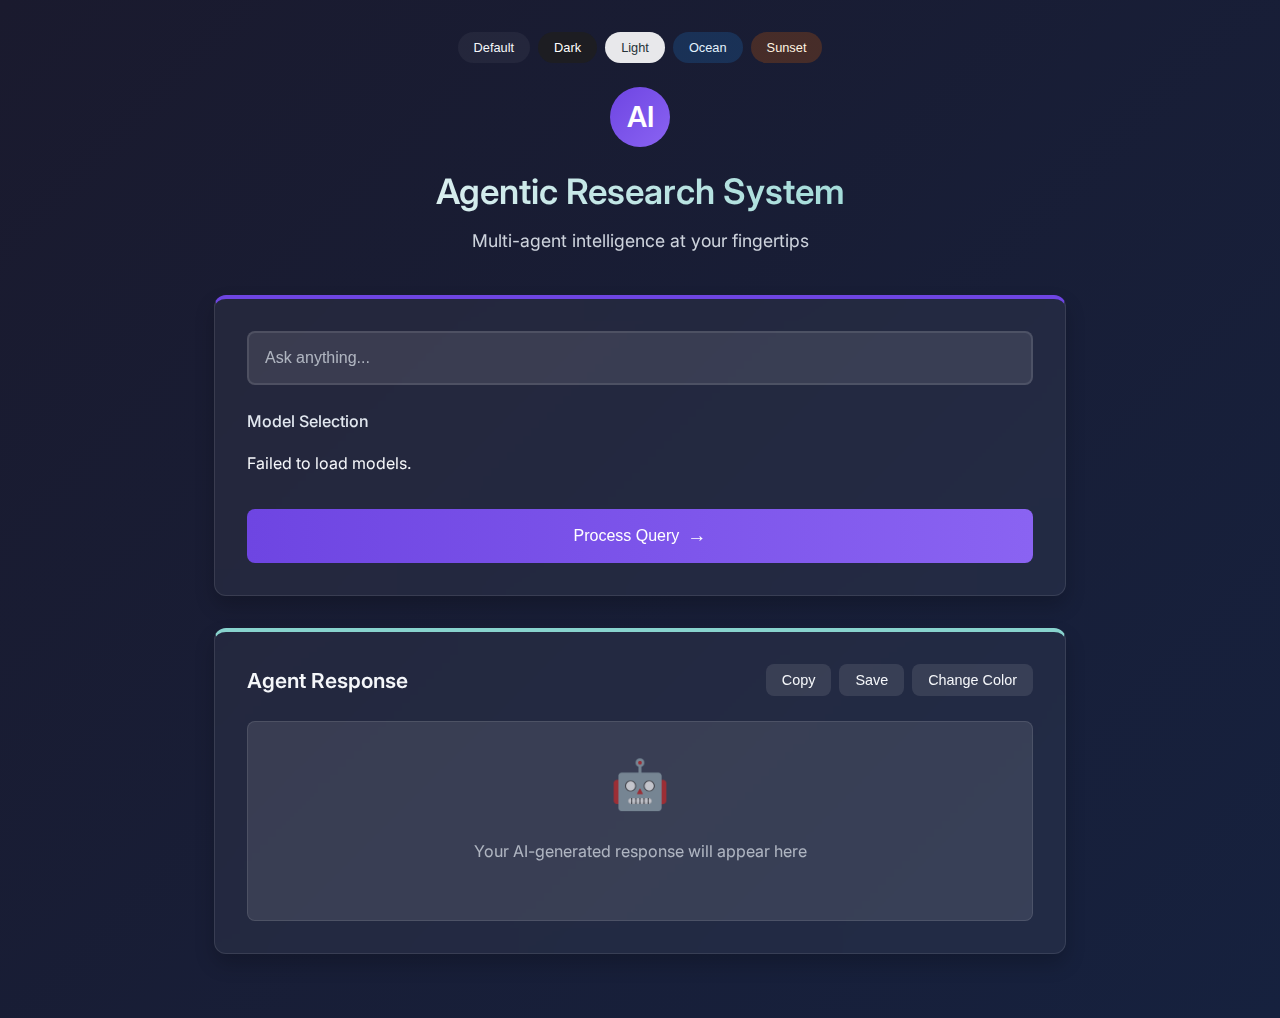
<file: Deep_Web_Research_Agentic_System/frontend/templates/test.html>
<!DOCTYPE html>
<html lang="en">
  <head>
    <meta charset="UTF-8" />
    <meta name="viewport" content="width=device-width, initial-scale=1" />
    <title>Dynamic Agentic AI</title>
    <link
      href="https://fonts.googleapis.com/css2?family=Inter:wght@300;400;500;600;700&display=swap"
      rel="stylesheet"
    />
    <link rel="stylesheet" href="../statics/style.css" />
  </head>
  <body data-theme="default">
    <div class="container">
      <!-- Theme Selector -->
      <div class="theme-selector">
        <button class="theme-btn" data-theme="default">Default</button>
        <button class="theme-btn" data-theme="dark">Dark</button>
        <button class="theme-btn" data-theme="light">Light</button>
        <button class="theme-btn" data-theme="ocean">Ocean</button>
        <button class="theme-btn" data-theme="sunset">Sunset</button>
      </div>

      <!-- Header -->
      <header class="header">
        <div class="logo" id="dynamic-logo">AI</div>
        <h1 id="dynamic-title">Agentic Research System</h1>
        <p class="subtitle" id="dynamic-subtitle">
          Multi-agent intelligence at your fingertips
        </p>
      </header>

      <!-- Main Content -->
      <main class="content">
        <!-- Input Card -->
        <section class="card input-card" id="input-card">
          <form id="query-form"  action="/process-query">
            <div class="input-group">
              <input
                type="text"
                id="query"
                name="query"
                placeholder="Ask anything..."
                autocomplete="off"
              />
              <div id="validation-message" class="error-message"></div>
            </div>

            <div class="model-selection">
              <h3>Model Selection</h3>
              <div class="model-options" id="model-options"></div>
              <div
                id="status"
                class="message"
                style="display: none"
                aria-live="polite"
                role="status"
              ></div>
            </div>

            <button type="submit" id="submit-btn" class="dynamic-btn">
              <span class="btn-text">Process Query</span>
              <span class="btn-icon">→</span>
            </button>
          </form>

          <div class="loading" id="loading" style="display: none">
            <div class="spinner"></div>
            <span>Processing..... </span>
          </div>
        </section>

        <!-- Output Card -->
        <section class="card output-card" id="output-card">
          <div class="output-header">
            <h2>Agent Response</h2>
            <div class="output-actions">
              <button class="action-btn" id="copy-btn">Copy</button>
              <button class="action-btn" id="save-btn">Save</button>
              <button class="action-btn" id="theme-btn">Change Color</button>
            </div>
          </div>
          <div class="output-content" id="output">
            <div class="placeholder">
              <div class="placeholder-icon">🤖</div>
              <p>Your AI-generated response will appear here</p>
            </div>
          </div>
        </section>
      </main>
    </div>

    <!-- Load Models -->
    <script>
      let selectedModel = null;
      async function loadModels() {
        const modelOptionsDiv = document.getElementById("model-options");

        try {
          const response = await fetch("http://127.0.0.1:8000/models");
          const models = await response.json();
          const modelsArray = Object.entries(models);
          const defaultIndex = modelsArray.findIndex(
            ([, details]) => details.model_name === "llama3.2:latest"
          );
          if (defaultIndex > 0) {
            const [defaultModel] = modelsArray.splice(defaultIndex, 1);
            modelsArray.unshift(defaultModel);
          }

          modelOptionsDiv.innerHTML = "";
          for (const [modelKey, modelDetails] of modelsArray) {
            const chip = document.createElement("div");
            chip.classList.add("model-chip");
            chip.setAttribute("data-value", modelKey);
            chip.innerText = modelDetails.model_name;

            chip.addEventListener("click", () => {
              document
                .querySelectorAll(".model-chip")
                .forEach((c) => c.classList.remove("selected"));
              chip.classList.add("selected");
              selectedModel = modelKey;
            });

            modelOptionsDiv.appendChild(chip);
          }

          const firstChip = document.querySelector(".model-chip");
          if (firstChip) {
            firstChip.classList.add("selected");
            selectedModel = firstChip.getAttribute("data-value");
          }
        } catch (error) {
          console.error(" Failed to load models:", error);
          modelOptionsDiv.innerText = "Failed to load models.";
        }
      }
      window.addEventListener("DOMContentLoaded", loadModels);
    </script>

    <!-- Handle Query Submission -->
    <script>
      const form = document.getElementById("query-form");
      const queryInput = document.getElementById("query");
      const loadingDiv = document.getElementById("loading");
      const outputDiv = document.getElementById("output");
      const validationMessage = document.getElementById("validation-message");

      // Escape HTML for safe rendering
      function escapeHTML(str) {
        const div = document.createElement("div");
        div.innerText = str;
        return div.innerHTML;
      }

      form.addEventListener("submit", async (event) => {
        event.preventDefault();

        const userQuery = queryInput.value.trim();
        if (!userQuery) {
          validationMessage.innerText = "Please enter a query.";
          validationMessage.style.display = "block";
          return;
        }
        validationMessage.style.display = "none";

        if (!selectedModel) {
          alert("Please select a model.");
          return;
        }

        const payload = {
          question: userQuery,
          model: selectedModel,
        };

        try {
          loadingDiv.style.display = "block";
          console.log("Sending request with payload:", payload);
          const response = await fetch("http://127.0.0.1:8000/process-query", {
            method: "POST",
            headers: {
              "Content-Type": "application/json",
            },
            body: JSON.stringify(payload),
          });
          console.log("Raw fetch response:", response);

          if (!response.ok) {
            throw new Error(`Server error: ${response.status}`);
          }

          const data = await response.json();
          loadingDiv.style.display = "none";
          console.log("Response from server: ", data.answer)
          console.log("Response from server: ", data.answer)

          // Hide placeholder
          const placeholder = outputDiv.querySelector(".placeholder");
          if (placeholder) placeholder.style.display = "none";

          // Display answer
          outputDiv.innerHTML = `
            <div class="response-text">
              <p>${escapeHTML(data.answer)}</p>
            </div>
          `;

          queryInput.value = "";
        } catch (error) {
          loadingDiv.style.display = "none";
          outputDiv.innerText = "Error: " + error.message;
          console.error("Error submitting query:", error);
        }
      });
    </script>
  </body>
</html>
</file>
<file: Deep_Web_Research_Agentic_System/frontend/statics/style.css>
:root {
  /* Dynamic variables - defaults */
  --primary: #6e45e2;
  --primary-light: #8a63f2;
  --secondary: #88d3ce;
  --accent: #ff7e5f;
  --text: #f5f7fa;
  --text-secondary: #e2e8f0;
  --bg: #1a1a2e;
  --bg-secondary: #16213e;
  --card-bg: rgba(255, 255, 255, 0.05);
  --card-border: rgba(255, 255, 255, 0.1);
  --input-bg: rgba(255, 255, 255, 0.1);
  --shadow-color: rgba(0, 0, 0, 0.2);
  
  /* Spacing */
  --radius: 12px;
  --radius-sm: 8px;
  --shadow: 0 10px 20px var(--shadow-color);
  --shadow-lg: 0 15px 30px var(--shadow-color);
}

/* Theme Variables */
[data-theme="default"] {
  --primary: #6e45e2;
  --primary-light: #8a63f2;
  --secondary: #88d3ce;
  --accent: #ff7e5f;
  --text: #f5f7fa;
  --text-secondary: #e2e8f0;
  --bg: #1a1a2e;
  --bg-secondary: #16213e;
  --card-bg: rgba(255, 255, 255, 0.05);
  --card-border: rgba(255, 255, 255, 0.1);
  --input-bg: rgba(255, 255, 255, 0.1);
  --shadow-color: rgba(0, 0, 0, 0.2);
}

[data-theme="dark"] {
  --primary: #7928ca;
  --primary-light: #9b4dff;
  --secondary: #00c9a7;
  --accent: #ff6b6b;
  --text: #ffffff;
  --text-secondary: #c9c9c9;
  --bg: #121212;
  --bg-secondary: #1e1e1e;
  --card-bg: rgba(30, 30, 30, 0.8);
  --card-border: rgba(255, 255, 255, 0.05);
  --input-bg: rgba(255, 255, 255, 0.05);
  --shadow-color: rgba(0, 0, 0, 0.3);
}

[data-theme="light"] {
  --primary: #5e35b1;
  --primary-light: #7e57c2;
  --secondary: #26a69a;
  --accent: #ff7043;
  --text: #263238;
  --text-secondary: #546e7a;
  --bg: #f5f5f5;
  --bg-secondary: #e0e0e0;
  --card-bg: rgba(255, 255, 255, 0.9);
  --card-border: rgba(0, 0, 0, 0.1);
  --input-bg: rgba(0, 0, 0, 0.05);
  --shadow-color: rgba(0, 0, 0, 0.1);
}

[data-theme="ocean"] {
  --primary: #1e88e5;
  --primary-light: #42a5f5;
  --secondary: #4dd0e1;
  --accent: #f06292;
  --text: #e3f2fd;
  --text-secondary: #bbdefb;
  --bg: #0d47a1;
  --bg-secondary: #1565c0;
  --card-bg: rgba(30, 136, 229, 0.2);
  --card-border: rgba(66, 165, 245, 0.3);
  --input-bg: rgba(66, 165, 245, 0.1);
  --shadow-color: rgba(13, 71, 161, 0.3);
}

[data-theme="sunset"] {
  --primary: #ff6d00;
  --primary-light: #ff9100;
  --secondary: #ffab40;
  --accent: #ff4081;
  --text: #fff3e0;
  --text-secondary: #ffe0b2;
  --bg: #e65100;
  --bg-secondary: #ef6c00;
  --card-bg: rgba(255, 109, 0, 0.2);
  --card-border: rgba(255, 145, 0, 0.3);
  --input-bg: rgba(255, 145, 0, 0.1);
  --shadow-color: rgba(230, 81, 0, 0.3);
}

/* Base Styles */
* {
  box-sizing: border-box;
  margin: 0;
  padding: 0;
  transition: background-color 0.3s ease, color 0.3s ease;
}

body {
  font-family: 'Inter', -apple-system, BlinkMacSystemFont, sans-serif;
  background: linear-gradient(135deg, var(--bg), var(--bg-secondary));
  color: var(--text);
  min-height: 100vh;
  line-height: 1.6;
  padding: 0;
  margin: 0;
}

.container {
  max-width: 900px;
  margin: 0 auto;
  padding: 2rem 1.5rem;
}

/* Theme Selector */
.theme-selector {
  display: flex;
  gap: 0.5rem;
  justify-content: center;
  margin-bottom: 1.5rem;
  flex-wrap: wrap;
}

.theme-btn {
  padding: 0.5rem 1rem;
  border-radius: 20px;
  border: none;
  background: var(--card-bg);
  color: var(--text);
  cursor: pointer;
  font-size: 0.8rem;
  transition: all 0.2s ease;
}

.theme-btn:hover {
  background: var(--primary);
  color: white;
}

/* Header */
.header {
  text-align: center;
  margin-bottom: 2.5rem;
}

.logo {
  width: 60px;
  height: 60px;
  background: linear-gradient(135deg, var(--primary), var(--primary-light));
  color: white;
  border-radius: 50%;
  display: flex;
  align-items: center;
  justify-content: center;
  font-size: 1.8rem;
  font-weight: 600;
  margin: 0 auto 1rem;
  transition: all 0.3s ease;
}

.header h1 {
  font-size: 2.2rem;
  font-weight: 600;
  margin-bottom: 0.5rem;
  background: linear-gradient(to right, var(--text), var(--secondary));
  -webkit-background-clip: text;
  background-clip: text;
  color: transparent;
  transition: all 0.3s ease;
}

.subtitle {
  color: var(--text-secondary);
  font-size: 1.1rem;
  opacity: 0.9;
}

/* Cards */
.card {
  background: var(--card-bg);
  backdrop-filter: blur(10px);
  border-radius: var(--radius);
  box-shadow: var(--shadow);
  padding: 2rem;
  margin-bottom: 2rem;
  border: 1px solid var(--card-border);
  transition: transform 0.3s ease, box-shadow 0.3s ease;
}

.card:hover {
  transform: translateY(-5px);
  box-shadow: var(--shadow-lg);
}

.input-card {
  border-top: 4px solid var(--primary);
}

.output-card {
  border-top: 4px solid var(--secondary);
}

/* Form Elements */
.input-group {
  margin-bottom: 1.5rem;
  position: relative;
}

input[type="text"] {
  width: 100%;
  padding: 1rem;
  font-size: 1rem;
  background: var(--input-bg);
  border: 2px solid var(--card-border);
  border-radius: var(--radius-sm);
  color: var(--text);
  transition: all 0.3s ease;
}

input[type="text"]:focus {
  outline: none;
  border-color: var(--primary);
  background: var(--input-bg);
}

input::placeholder {
  color: var(--text-secondary);
  opacity: 0.7;
}

.error-message {
  color: var(--accent);
  font-size: 0.9rem;
  margin-top: 0.5rem;
  display: none;
}

/* Model Selection */
.model-selection {
  margin-bottom: 2rem;
}

.model-selection h3 {
  font-size: 1rem;
  margin-bottom: 1rem;
  color: var(--text-secondary);
  font-weight: 500;
}

.model-options {
  display: flex;
  gap: 0.75rem;
  flex-wrap: wrap;
}

.model-chip {
  background: var(--input-bg);
  padding: 0.5rem 1rem;
  border-radius: 20px;
  font-size: 0.9rem;
  cursor: pointer;
  transition: all 0.2s ease;
  border: 1px solid var(--card-border);
  color: var(--text);
}

.model-chip:hover {
  background: var(--primary);
  color: white;
}

.model-chip.selected {
  background: var(--primary);
  color: white;
  transform: scale(1.05);
}

/* Buttons */
button {
  border: none;
  cursor: pointer;
  transition: all 0.3s ease;
}

.dynamic-btn {
  background: linear-gradient(to right, var(--primary), var(--primary-light));
  color: white;
  padding: 1rem;
  border-radius: var(--radius-sm);
  font-size: 1rem;
  font-weight: 500;
  width: 100%;
  display: flex;
  align-items: center;
  justify-content: center;
  gap: 0.5rem;
}

.dynamic-btn:hover {
  transform: translateY(-2px);
  box-shadow: 0 5px 15px color-mix(in srgb, var(--primary), transparent 40%);
}

.btn-icon {
  font-size: 1.2rem;
}

.action-btn {
  background: var(--input-bg);
  color: var(--text);
  padding: 0.5rem 1rem;
  border-radius: var(--radius-sm);
  font-size: 0.9rem;
}

.action-btn:hover {
  background: var(--primary);
  color: white;
}

/* Output Section */
.output-header {
  display: flex;
  justify-content: space-between;
  align-items: center;
  margin-bottom: 1.5rem;
}

.output-header h2 {
  font-size: 1.3rem;
  font-weight: 600;
}

.output-actions {
  display: flex;
  gap: 0.5rem;
}

.output-content {
  background: var(--input-bg);
  border-radius: var(--radius-sm);
  padding: 1.5rem;
  min-height: 200px;
  max-height: 500px;
  overflow-y: auto;
  border: 1px solid var(--card-border);
}

.placeholder {
  display: flex;
  flex-direction: column;
  align-items: center;
  justify-content: center;
  height: 100%;
  color: var(--text-secondary);
  text-align: center;
  opacity: 0.7;
}

.placeholder-icon {
  font-size: 3rem;
  margin-bottom: 1rem;
}

.response-text {
  background-color: #f0f4f8;
  border-radius: 12px;
  padding: 1rem;
  font-size: 1.1rem;
  color: #222;
  margin-top: 1rem;
  line-height: 1.6;
}

.references {
  margin-top: 1em;
  font-size: 0.9em;
  color: #555;
}
.references ul {
  padding-left: 1.2em;
}
.references li {
  margin-bottom: 0.3em;
}
.references a {
  color: #0066cc;
  text-decoration: none;
}
.references a:hover {
  text-decoration: underline;
}


/* Loading State */
.loading {
  display: none;
  align-items: center;
  justify-content: center;
  gap: 1rem;
  margin-top: 1.5rem;
  color: var(--secondary);
}

.spinner {
  width: 20px;
  height: 20px;
  border: 3px solid color-mix(in srgb, var(--secondary), transparent 70%);
  border-radius: 50%;
  border-top-color: var(--secondary);
  animation: spin 1s linear infinite;
}

@keyframes spin {
  to { transform: rotate(360deg); }
}

/* Dynamic Response Styles */
.response-message {
  padding: 1rem;
  margin-bottom: 1rem;
  border-radius: var(--radius-sm);
  background: var(--card-bg);
  border-left: 4px solid var(--primary);
}

.response-message.error {
  border-left-color: var(--accent);
  background: color-mix(in srgb, var(--accent), transparent 90%);
}

.response-message.success {
  border-left-color: var(--secondary);
  background: color-mix(in srgb, var(--secondary), transparent 90%);
}

/* Responsive */
@media (max-width: 768px) {
  .container {
    padding: 1.5rem 1rem;
  }
  
  .header h1 {
    font-size: 1.8rem;
  }
  
  .card {
    padding: 1.5rem;
  }
  
  .theme-selector {
    gap: 0.3rem;
  }
  
  .theme-btn {
    padding: 0.3rem 0.6rem;
    font-size: 0.7rem;
  }
}
</file>
